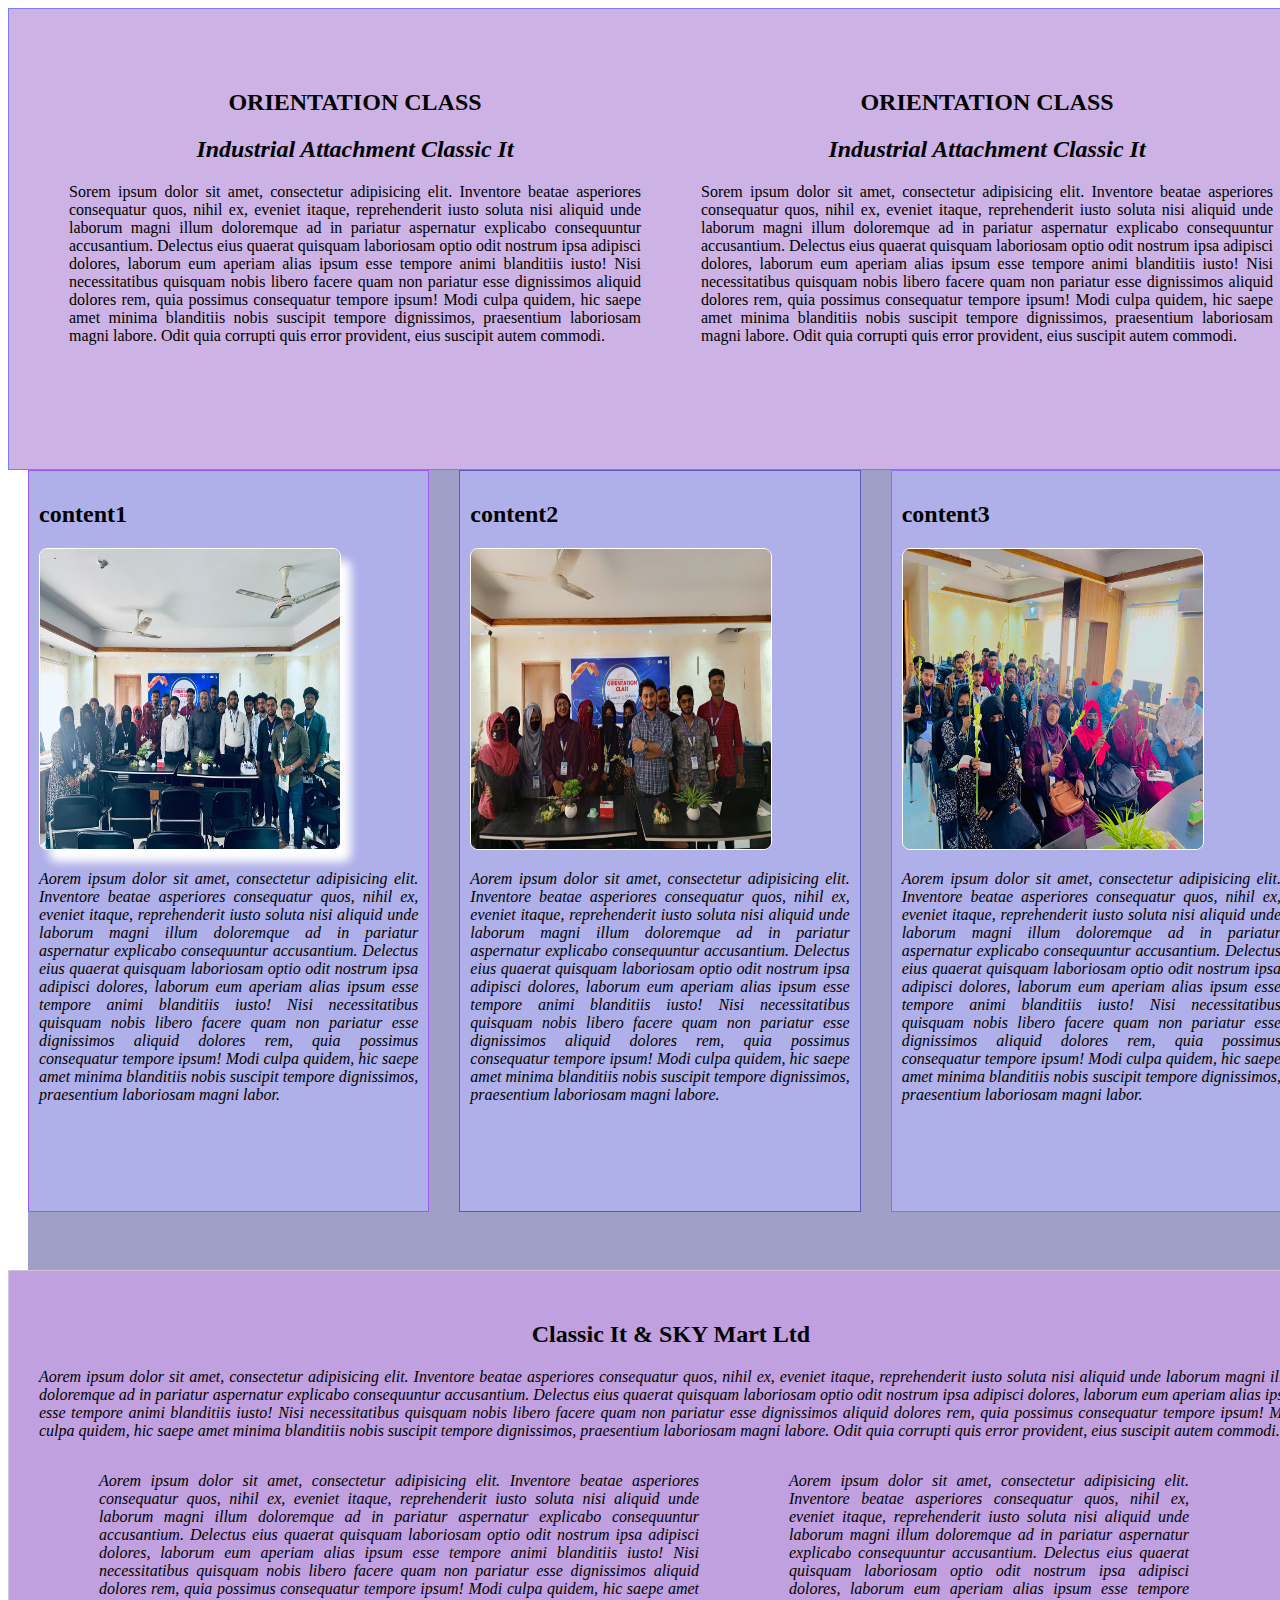
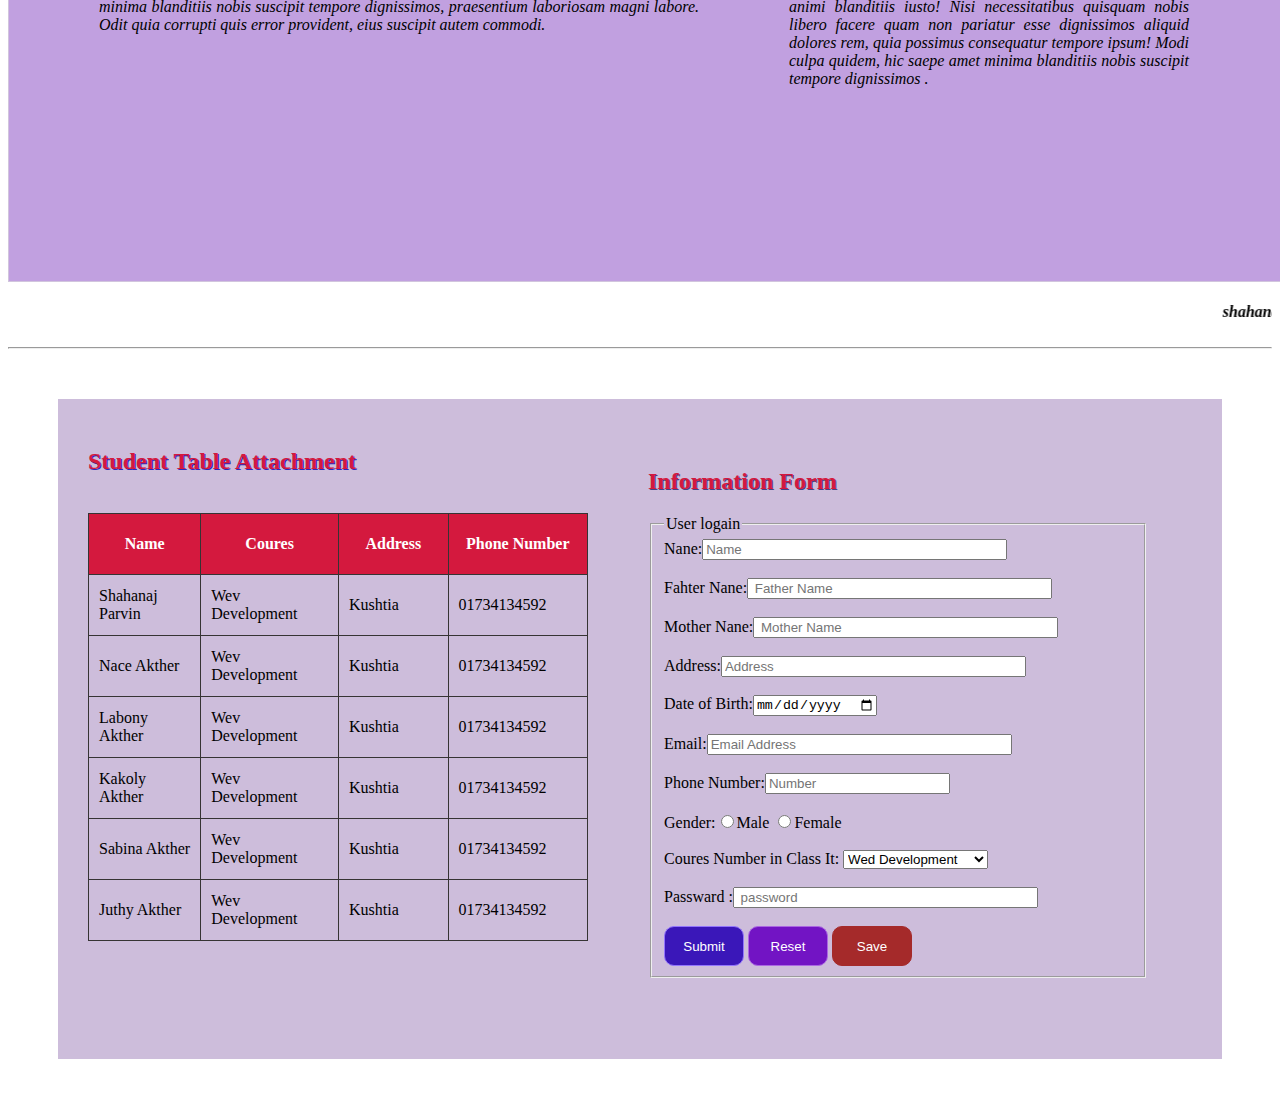
<file: index.html>
<!DOCTYPE html>
<html lang="en">
<head>
    <meta charset="UTF-8">
    <meta name="viewport" content="width=device-width, initial-scale=1.0">

    <link rel="stylesheet" href="style.css">
    <title>Shahanaj</title>
   
</head>
<body>

   <div class="header2">


   <div class="header">
   <h2> <center><span style="color: #dc143c;"></SPAN>ORIENTATION CLASS </span></center></h2> 
   <h2> <center><i>Industrial Attachment  Classic It</center></i></h2>


   <p>Sorem ipsum dolor sit amet, consectetur adipisicing elit. Inventore beatae asperiores consequatur quos, nihil ex, eveniet itaque, reprehenderit iusto soluta nisi aliquid unde laborum magni illum doloremque ad in pariatur aspernatur explicabo consequuntur accusantium. Delectus eius quaerat quisquam laboriosam optio odit nostrum ipsa adipisci dolores, laborum eum aperiam alias ipsum esse tempore animi blanditiis iusto! Nisi necessitatibus quisquam nobis libero facere quam non pariatur esse dignissimos aliquid dolores rem, quia possimus consequatur tempore ipsum! Modi culpa quidem, hic saepe amet minima blanditiis nobis suscipit tempore dignissimos, praesentium laboriosam magni labore. Odit quia corrupti quis error provident, eius suscipit autem commodi.</p>
   </div>
    

   <div class="header1">
      <h2> <center><span style="color: #dc143c;"></SPAN>ORIENTATION CLASS </span></center></h2> 
      <h2> <center><i>Industrial Attachment  Classic It</center></i></h2>
   
      
      <p>Sorem ipsum dolor sit amet, consectetur adipisicing elit. Inventore beatae asperiores consequatur quos, nihil ex, eveniet itaque, reprehenderit iusto soluta nisi aliquid unde laborum magni illum doloremque ad in pariatur aspernatur explicabo consequuntur accusantium. Delectus eius quaerat quisquam laboriosam optio odit nostrum ipsa adipisci dolores, laborum eum aperiam alias ipsum esse tempore animi blanditiis iusto! Nisi necessitatibus quisquam nobis libero facere quam non pariatur esse dignissimos aliquid dolores rem, quia possimus consequatur tempore ipsum! Modi culpa quidem, hic saepe amet minima blanditiis nobis suscipit tempore dignissimos, praesentium laboriosam magni labore. Odit quia corrupti quis error provident, eius suscipit autem commodi.</p>
      </div>

      </div>
<div class="image">
<div class="content">
   <h2>content1</h2>

   <img src="./WhatsApp Image 2024-07-06 at 15.54.54_b143b9ae.jpg"  height="300px"  width="300px">
   
   <p><i>Aorem ipsum dolor sit amet, consectetur adipisicing elit. Inventore beatae asperiores consequatur quos, nihil ex, eveniet itaque, reprehenderit iusto soluta nisi aliquid unde laborum magni illum doloremque ad in pariatur aspernatur explicabo consequuntur accusantium. Delectus eius quaerat quisquam laboriosam optio odit nostrum ipsa adipisci dolores, laborum eum aperiam alias ipsum esse tempore animi blanditiis iusto! Nisi necessitatibus quisquam nobis libero facere quam non pariatur esse dignissimos aliquid dolores rem, quia possimus consequatur tempore ipsum! Modi culpa quidem, hic saepe amet minima blanditiis nobis suscipit tempore dignissimos, praesentium laboriosam magni labor.</i></p>
   </div>
   <div class="content1">
      <h2>content2</h2>

   <img src="./WhatsApp Image 2024-07-06 at 14.05.43_631d1143.jpg"   height="300px"  width="300px" alt="">
   
   <p><i>Aorem ipsum dolor sit amet, consectetur adipisicing elit. Inventore beatae asperiores consequatur quos, nihil ex, eveniet itaque, reprehenderit iusto soluta nisi aliquid unde laborum magni illum doloremque ad in pariatur aspernatur explicabo consequuntur accusantium. Delectus eius quaerat quisquam laboriosam optio odit nostrum ipsa adipisci dolores, laborum eum aperiam alias ipsum esse tempore animi blanditiis iusto! Nisi necessitatibus quisquam nobis libero facere quam non pariatur esse dignissimos aliquid dolores rem, quia possimus consequatur tempore ipsum! Modi culpa quidem, hic saepe amet minima blanditiis nobis suscipit tempore dignissimos, praesentium laboriosam magni labore.</i></p>
   </div>
   <div class="content2">
      <h2>content3</h2>
      

   <img src="./WhatsApp Image 2024-07-06 at 15.54.19_638a4b3d.jpg"  height="300px"  width="300px"   >
   
   <p><i>Aorem ipsum dolor sit amet, consectetur adipisicing elit. Inventore beatae asperiores consequatur quos, nihil ex, eveniet itaque, reprehenderit iusto soluta nisi aliquid unde laborum magni illum doloremque ad in pariatur aspernatur explicabo consequuntur accusantium. Delectus eius quaerat quisquam laboriosam optio odit nostrum ipsa adipisci dolores, laborum eum aperiam alias ipsum esse tempore animi blanditiis iusto! Nisi necessitatibus quisquam nobis libero facere quam non pariatur esse dignissimos aliquid dolores rem, quia possimus consequatur tempore ipsum! Modi culpa quidem, hic saepe amet minima blanditiis nobis suscipit tempore dignissimos, praesentium laboriosam magni labor.</i></p>
</div>
</div>



<div class="content3">

   <h2> <center>  Classic It & SKY Mart Ltd </center></h2>


   <p><i>Aorem ipsum dolor sit amet, consectetur adipisicing elit. Inventore beatae asperiores consequatur quos, nihil ex, eveniet itaque, reprehenderit iusto soluta nisi aliquid unde laborum magni illum doloremque ad in pariatur aspernatur explicabo consequuntur accusantium. Delectus eius quaerat quisquam laboriosam optio odit nostrum ipsa adipisci dolores, laborum eum aperiam alias ipsum esse tempore animi blanditiis iusto! Nisi necessitatibus quisquam nobis libero facere quam non pariatur esse dignissimos aliquid dolores rem, quia possimus consequatur tempore ipsum! Modi culpa quidem, hic saepe amet minima blanditiis nobis suscipit tempore dignissimos, praesentium laboriosam magni labore. Odit quia corrupti quis error provident, eius suscipit autem commodi.</i></p>

<div class="content4">
   <div class="content6">

   <p><i>Aorem ipsum dolor sit amet, consectetur adipisicing elit. Inventore beatae asperiores consequatur quos, nihil ex, eveniet itaque, reprehenderit iusto soluta nisi aliquid unde laborum magni illum doloremque ad in pariatur aspernatur explicabo consequuntur accusantium. Delectus eius quaerat quisquam laboriosam optio odit nostrum ipsa adipisci dolores, laborum eum aperiam alias ipsum esse tempore animi blanditiis iusto! Nisi necessitatibus quisquam nobis libero facere quam non pariatur esse dignissimos aliquid dolores rem, quia possimus consequatur tempore ipsum! Modi culpa quidem, hic saepe amet minima blanditiis nobis suscipit tempore dignissimos, praesentium laboriosam magni labore. Odit quia corrupti quis error provident, eius suscipit autem commodi.</i></p>


</div>
<div class="content5">
   <p><i>Aorem ipsum dolor sit amet, consectetur adipisicing elit. Inventore beatae asperiores consequatur quos, nihil ex, eveniet itaque, reprehenderit iusto soluta nisi aliquid unde laborum magni illum doloremque ad in pariatur aspernatur explicabo consequuntur accusantium. Delectus eius quaerat quisquam laboriosam optio odit nostrum ipsa adipisci dolores, laborum eum aperiam alias ipsum esse tempore animi blanditiis iusto! Nisi necessitatibus quisquam nobis libero facere quam non pariatur esse dignissimos aliquid dolores rem, quia possimus consequatur tempore ipsum! Modi culpa quidem, hic saepe amet minima blanditiis nobis suscipit tempore dignissimos .</i></p>
   </div>

   </div>
   </div>


   <h4> <i><marquee>shahanajp558@gmail.com </marquee></i></h4>



   
   <hr>
   <div class="tafo">
   <div>

   <caption><b><h2><span style="color: #d4193e; text-shadow: 1px 1px rgb(40, 40, 190);"> Student Table Attachment </span></h2></b></caption>
   <br>
   <table>


<tr style="background-color: #d4193e; color: white;">
      <th>Name</th>
      <th>  Coures</th>
      <th>  Address</th>
      <th>  Phone Number</th>

</tr>
<tr>

   <td>Shahanaj Parvin</td>
   <td>Wev Development</td>
   <td>Kushtia</td>
   <td>01734134592</td>
</tr>
<tr>

   <td>Nace Akther</td>
   <td>Wev Development</td>
   <td>Kushtia</td>
   <td>01734134592</td>
</tr>
<tr>

   <td>Labony Akther</td>
   <td>Wev Development</td>
   <td>Kushtia</td>
   <td>01734134592</td>
</tr>
<tr>

   <td>Kakoly Akther</td>
   <td>Wev Development</td>
   <td>Kushtia</td>
   <td>01734134592</td>
</tr>
<tr>

   <td>Sabina Akther</td>
   <td>Wev Development</td>
   <td>Kushtia</td>
   <td>01734134592</td>
</tr>
<tr>

   <td>Juthy Akther</td>
   <td>Wev Development</td>
   <td>Kushtia</td>
   <td>01734134592</td>
</tr>
      
   </table>


   
   </div>


   




   <div class="form">
      <h2> <span style="color: #d4193e; text-shadow: 1px 1px rgb(66, 66, 134);">Information Form</span></h2>
   <form >
      <fieldset >
         <legend>User logain</legend>

      Nane:<input type="text" name="name" size="35" maxlength="30" placeholder="Name"><br><br>
      
   
    Fahter  Nane:<input type="text" name="name" size="35" maxlength="30" placeholder=" Father Name"><br><br>
    
    Mother  Nane:<input type="text" name="name" size="35" maxlength="30" placeholder=" Mother Name"><br><br>
    Address:<input type="text" name="name" size="35" maxlength="30" placeholder="Address"><br><br>
    Date of Birth:<input type="date" name="name" size="35" maxlength="30" placeholder="Date"><br><br>
    Email:<input type="email" name="name" size="35" maxlength="30" placeholder="Email Address"><br><br>
    Phone Number:<input type="Number" name="name" size="35" maxlength="30" placeholder="Number"><br><br>

    Gender:<input type="radio" name="gender" size="35"  maxlength="30" value="male">Male
    <input type="radio" name="gender" size="35" maxlength="30" value="Female">Female<br><br>
    Coures Number in Class It:
    <select>
 
     <option>Wed Development</option>
     <option> Development</option>
     <option> Markating</option>
     <option> Development</option>
     <option>Domain And Hosting</option>
     <option> Ghaphic Design</option>
    </select><br><br>
   Passward :<input type="password" name="name" size="35" maxlength="30" placeholder=" password"><br><br>

   <button type="submit" class="submit">Submit</button>
   <button type="reset" class="reset">Reset</button>
   <button type="button" class="save">Save</button>


</fieldset>

   </form>
   </div>
   </div>
   




</body>
</html>
</file>
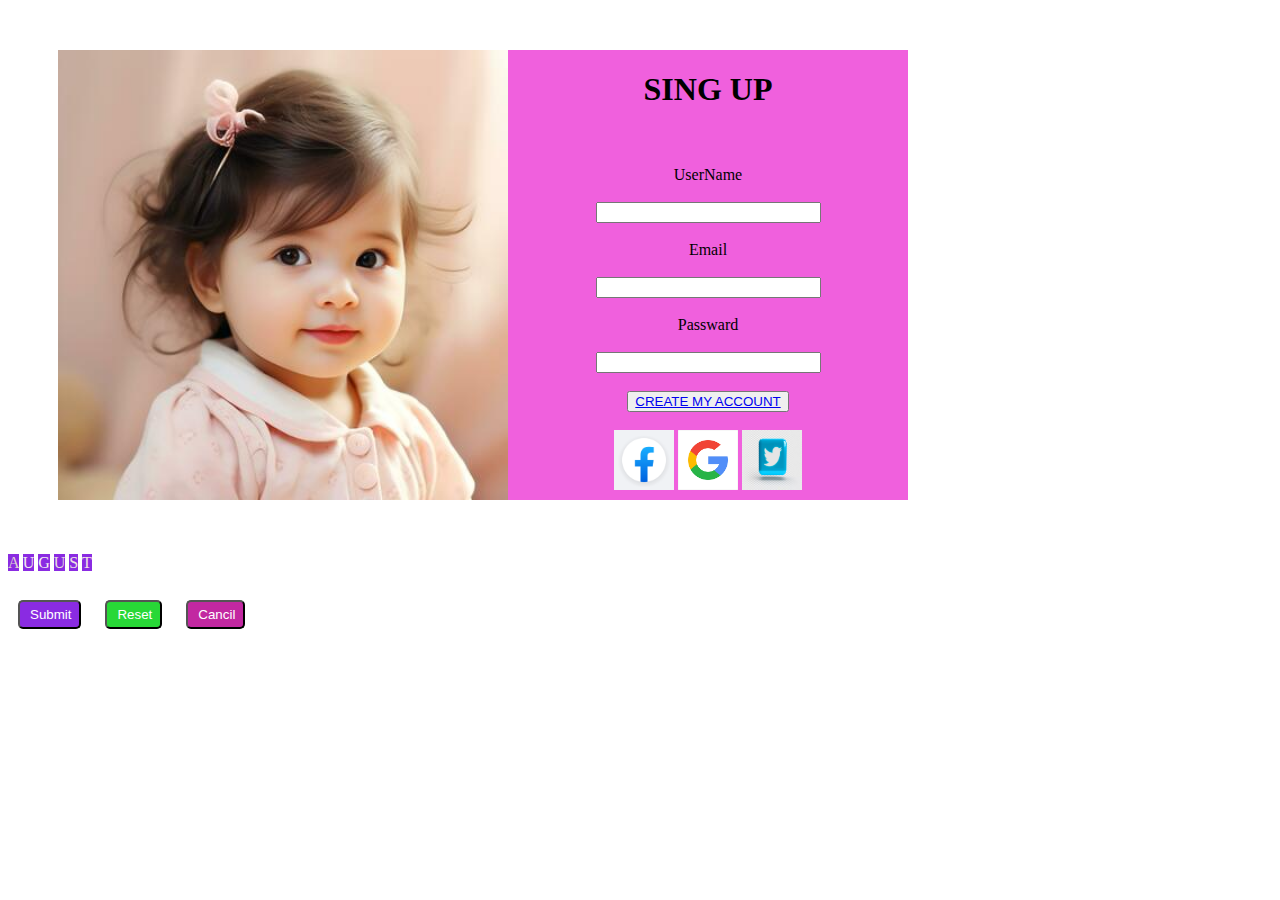
<file: index1.html>
<!DOCTYPE html>
<html lang="en">
<head>
    <meta charset="UTF-8">
    <meta name="viewport" content="width=device-width, initial-scale=1.0">
    <link rel="stylesheet" href="style1.css">
    <title>Resistation From</title>
</head>
<body>


  <div class="three">
  <div class="Two">

  <img src="./american-happy-cut-baby-movement-and-child-love-beautiful-background-photo.jpg"  height="450px" alt="">
  </div>

  <div class="one">
  <center>  <h1>SING UP</h1></center>
  <br><br>
  
  

<form>
  UserName<br><br>
  <input type="text"size="25"  maxlength="30"><br><br>
 Email <br><br>
 <input type="email"size="25"  maxlength="30"><br><br>
 Passward<br><br>
 <input type="password"size="25"  maxlength="30"><br><br>
 <button type="button">  <a href="https://chromewebstore.google.com/detail/copy-link/mjpbijfgaajfmabmfnabchojdlpfnbbi?hl=en">CREATE MY ACCOUNT</button></a><br><br>
 



 <img src="./BHkEd6znUYJ.png"  height="60px" width="60px">
  <img src="./download.png"   height="60px" width="60px"alt="">
  <img src="./3d-square-with-twitter-logo_125540-1571.avif"   height="60px" width="60px"alt="">



</from>
  </div>
  </div>

  <span style="color: hsl(0, 18%, 85%); background-color: blueviolet; ">A</span>
<span  style="color: hsl(0, 10%, 94%); background-color: blueviolet; ">U</span>
<span style="color: #f5f1f1; background-color: blueviolet; ">G</span>
<span style="color: #e6dddd; background-color: blueviolet; ">U</span>
<span style="color: #eee3e3; background-color: blueviolet; ">S</span>
<span style="color: #f3e2e2; background-color: blueviolet; ">T</span><br><br>



<button  style="margin: 10px;" class="button" type="button"> Submit</button>
<button   style="margin: 10px;" class="butn" type="button"> Reset</button>
<button   style="margin: 10px;" class="but" type="button"> Cancil</button>
  







</body>

</html>
</file>
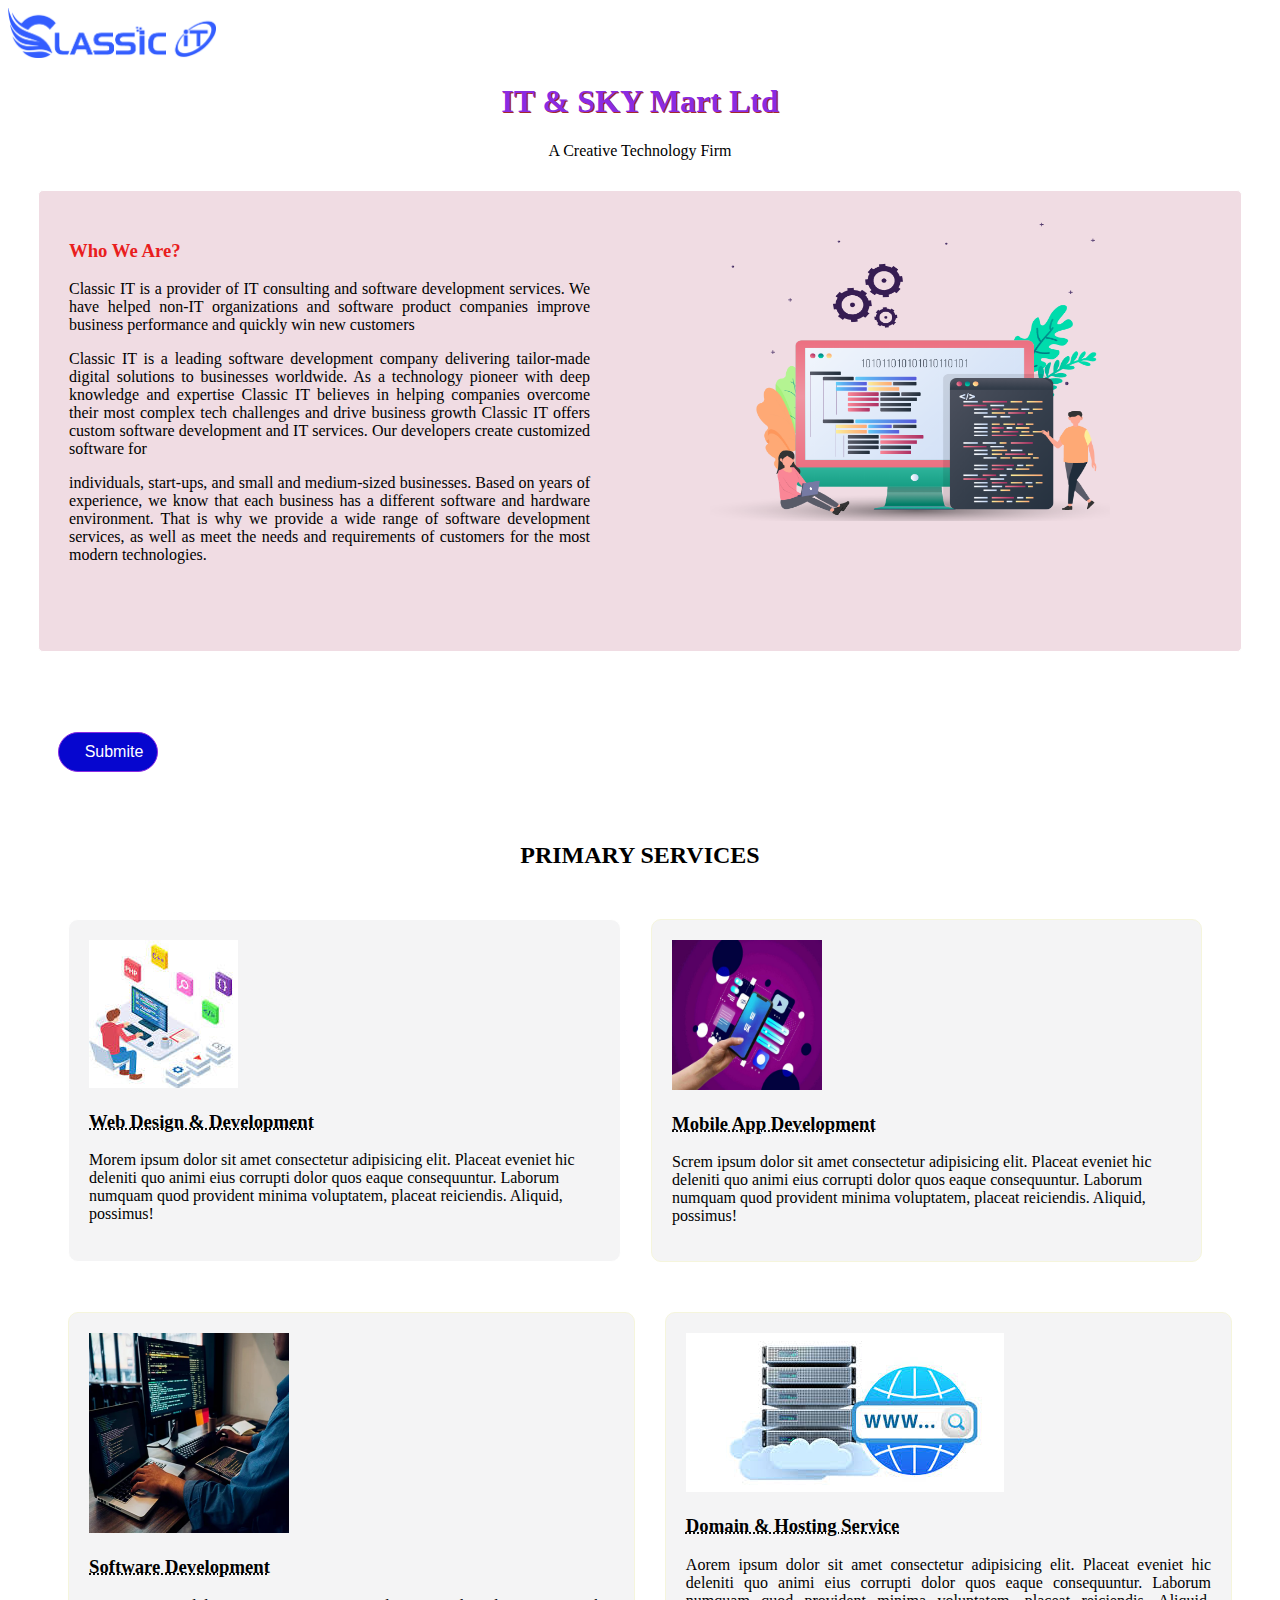
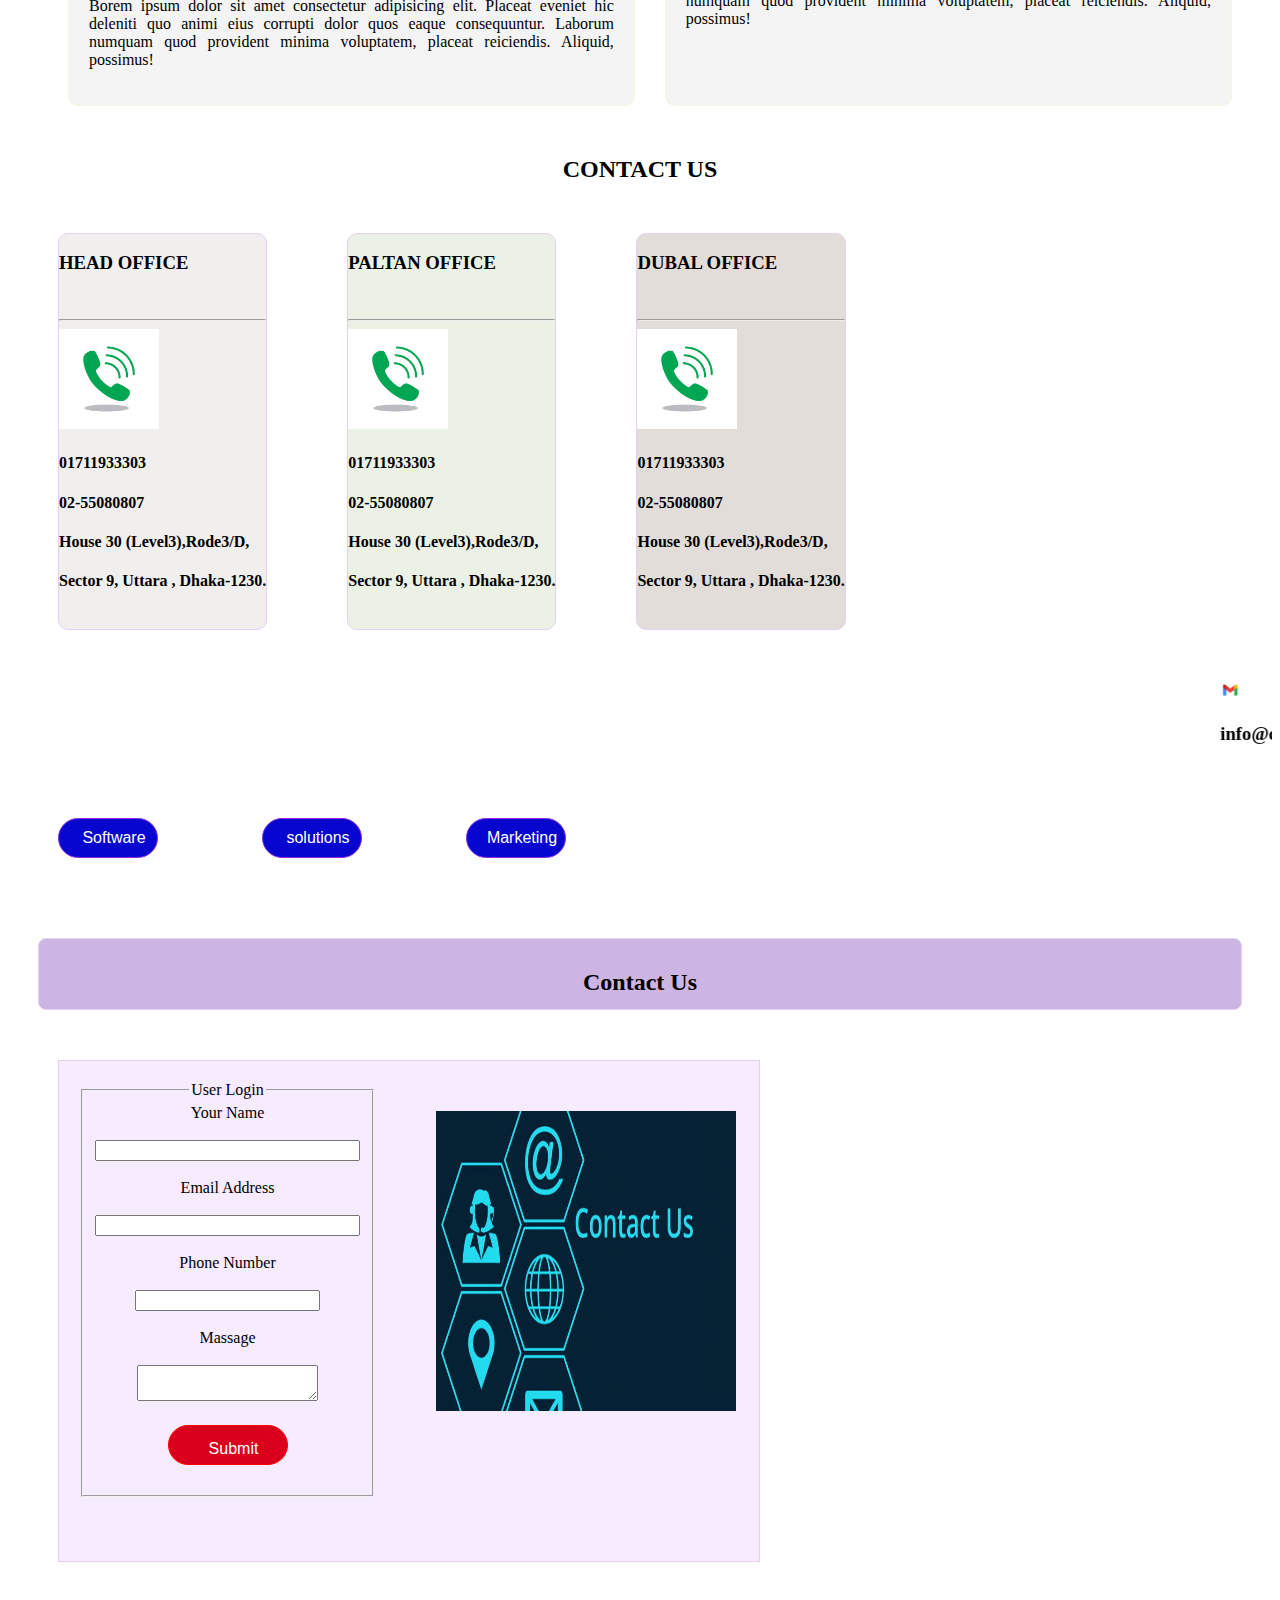
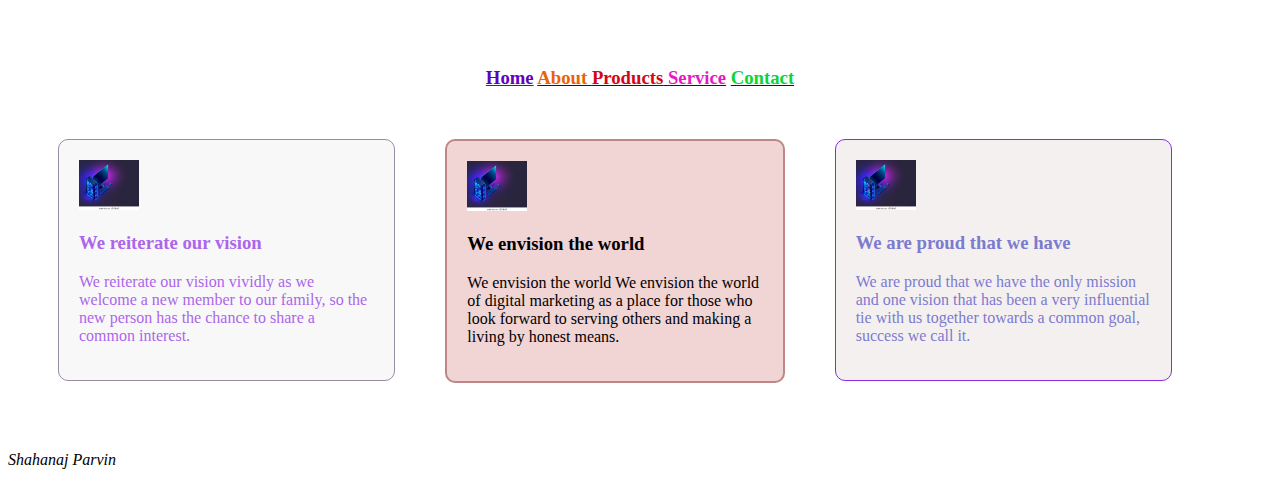
<file: index2.html>
<!DOCTYPE html>
<html lang="en">
<head>
    <meta charset="UTF-8">
    <meta name="viewport" content="width=device-width, initial-scale=1.0">
    <link rel="stylesheet" href="style2.css">
    <title>Classic IT</title>
</head>
<body>
   
    <img src="logo.png" height="50px"><br>
    <center><h1> <span style="color: blueviolet; text-shadow: 1px 1px brown;" >IT & SKY Mart Ltd </span></h1>
    <p>A Creative Technology Firm</p>
    </center>


    <div class="img-para">
       
    <div class="para">
       <span style="color: rgb(233, 30, 30);"><h3> Who We Are?</h3></span>
    <p>Classic IT is a provider of IT consulting and software development services. We have helped non-IT organizations and software product companies improve business performance and quickly win new customers</p>


      <p>  Classic IT is a leading software development company delivering tailor-made digital solutions to businesses worldwide. As a technology pioneer with deep knowledge and expertise Classic IT believes in helping companies overcome their most complex tech challenges and drive business growth Classic IT offers custom software development and IT services. Our developers create customized software for</p>
       <p>individuals, start-ups, and small and medium-sized businesses. Based on years of experience, we know that each business has a different software and hardware environment. That is why we provide a wide range of software development services, as well as meet the needs and requirements of customers for the most modern technologies.</p>
        </div>


        <div class="im">
            <img src="./2024-05-29-6656d96d1a67b.png"  height="300px" width="400px">
            </div>
        </div>


        <button class="but" type="submit">Submite</button>
        




    
   <center> <h2>PRIMARY SERVICES</h2></center>



   <div class="six">
<div class="seven">
<img src="./images.jpeg" alt="">
 <b> <abbr title="word"> <h3>Web Design & Development </h3></abbr></b>
 <p>Morem ipsum dolor sit amet consectetur adipisicing elit. Placeat eveniet hic deleniti quo animi eius corrupti dolor quos eaque consequuntur. Laborum numquam quod provident minima voluptatem, placeat reiciendis. Aliquid, possimus!</p>
</div>
<div class="eight">
<img src="./1715681280125.jpeg"   height="150px" width="150px" alt="">
 <b> <abbr title="word"> <h3>Mobile App Development </h3></abbr></b>
 <p>Screm ipsum dolor sit amet consectetur adipisicing elit. Placeat eveniet hic deleniti quo animi eius corrupti dolor quos eaque consequuntur. Laborum numquam quod provident minima voluptatem, placeat reiciendis. Aliquid, possimus!</p>
 </div>
</div>





<div class="nine">
    <div class="ten">
 <img src="./depositphotos_243120806-stock-photo-programmer-working-software-development-coding.jpg"  height="200px" width="200px">
 <b> <abbr title="word"> <h3>Software Development </h3></abbr></b>
 <p>Borem ipsum dolor sit amet consectetur adipisicing elit. Placeat eveniet hic deleniti quo animi eius corrupti dolor quos eaque consequuntur. Laborum numquam quod provident minima voluptatem, placeat reiciendis. Aliquid, possimus!</p>
    </div>

<div class="elevin">
<img src="./download.jpeg" alt="">
 <b> <abbr title="word"> <h3>Domain & Hosting Service</h3></abbr></b>
 <p>Aorem ipsum dolor sit amet consectetur adipisicing elit. Placeat eveniet hic deleniti quo animi eius corrupti dolor quos eaque consequuntur. Laborum numquam quod provident minima voluptatem, placeat reiciendis. Aliquid, possimus!</p>
 </div>
</div>















   <center> <h2>CONTACT US</h3></center>
    <div  class="one">

        <div class="two">
    <h3>HEAD OFFICE</h3><br>
    <hr>
    <img src="./360_F_463635935_IweuYhCqZRtHp3SLguQL8svOVroVXvvZ.jpg"  width="100px">
    <h4>01711933303</h4>
    <h4>02-55080807</h4>
    <h4>House 30 (Level3),Rode3/D,</h4>
    <h4>Sector 9, Uttara , Dhaka-1230.</h4>
    </div>



<div class="three">
    <h3>PALTAN OFFICE</h3><br>
    <hr>
    <img src="./360_F_463635935_IweuYhCqZRtHp3SLguQL8svOVroVXvvZ.jpg"  width="100px">
    <h4>01711933303</h4>
    <h4>02-55080807</h4>
    <h4>House 30 (Level3),Rode3/D,</h4>
    <h4>Sector 9, Uttara , Dhaka-1230.</h4><br>
    </div>





<div class="four">
    <h3>DUBAL OFFICE</h3><br>
    <hr>
    <img src="./360_F_463635935_IweuYhCqZRtHp3SLguQL8svOVroVXvvZ.jpg" width="100px" alt="">
    <h4>01711933303</h4>
    <h4>02-55080807</h4>
    <h4>House 30 (Level3),Rode3/D,</h4>
    <h4>Sector 9, Uttara , Dhaka-1230.</h4>
    

    </div>
    </div>

    <div class="five">
   
  <strong> <marquee> <img src="./download (1).png"  width="20px">
    <h3>info@classicit.com.bd</h3></marquee>
    </strong>
    </div>

    <button class="but" type="submit">Software</button>
    <button class="but" type="submit">solutions</button>
    <button class="but" type="submit">Marketing</button>





    <div class="ball">


        <h2>Contact Us</h2>
      </div>


      

<div class="con">
    <div class="aas">
    <form>
        <fieldset>
            <legend>User Login</legend>
  
      Your Name <br> <br><input type="text" size="30"><br><br>
      Email Address <br> <br><input type="email" size="30"><br><br>
      Phone Number <br> <br><input type="number" size="30"><br><br>
      Massage<br><br> <textarea>
    

    </textarea>
      <button class="button">Submit</button>
      
      
        </fieldset>
      </form>
      </div>

      <div class="tact">
        <img src="./istockphoto-1366563287-640x640.jpg" height="300px" width="300px">
        </div>
    
      


</div>
<br><br>
     <center>
      <nav>
        <h3>



          <a   <span style="color: rgb(98, 2, 189);"href="https://classicit.com.bd/">Home</a></span>
          
          <a href="https://classicit.com.bd/about-page"><span style="color: rgb(235, 99, 9);">     About    </span>
        </a>


             <a href="https://classicit.com.bd/about-page#"><span style="color: rgb(211, 7, 24);"> Products</span>    </a>   
            <a href="https://classicit.com.bd/service"> <span style="color: rgb(230, 25, 195);"> Service</span></a>
            <a href="https://classicit.com.bd/contact-page"> <span style="color: rgb(16, 212, 48);"> Contact </span> </a>
             </h3>   
          
        
      </nav>
      </center>





      <div class="vision">
        

        <div class="we">
          <div class="word">
            <img src="gaming-pc-computer-glowing-dark-260nw-2259312365.webp" height="50px" width="60px">
            </div>
<h3>We reiterate our vision</h3>
<p>We reiterate our vision vividly as we welcome a new member to our family, so the new person has the chance to share a common interest.</p>
        </div>



        
<div class="are">
  <div class="word">
    <img src="gaming-pc-computer-glowing-dark-260nw-2259312365.webp" height="50px" width="60px">
    </div>
  
<h3>We envision the world</h3>
<p>
  We envision the world
  We envision the world of digital marketing as a place for those who look forward to serving others and making a living by honest means.</p>

  </div>
  <div class="you">
    <div class="word">
      <img src="gaming-pc-computer-glowing-dark-260nw-2259312365.webp" height="50px" width="60px">
      </div>
  <h3>We are proud that we have</h3>
  <p>We are proud that we have the only mission and one vision that has been a very influential tie with us together towards a common goal, success we call it.</p>
  </div>





      </div>
      <br>
      <var>Shahanaj Parvin</var>
      
      
      
      
    
    
    
</body>
</html>
</file>
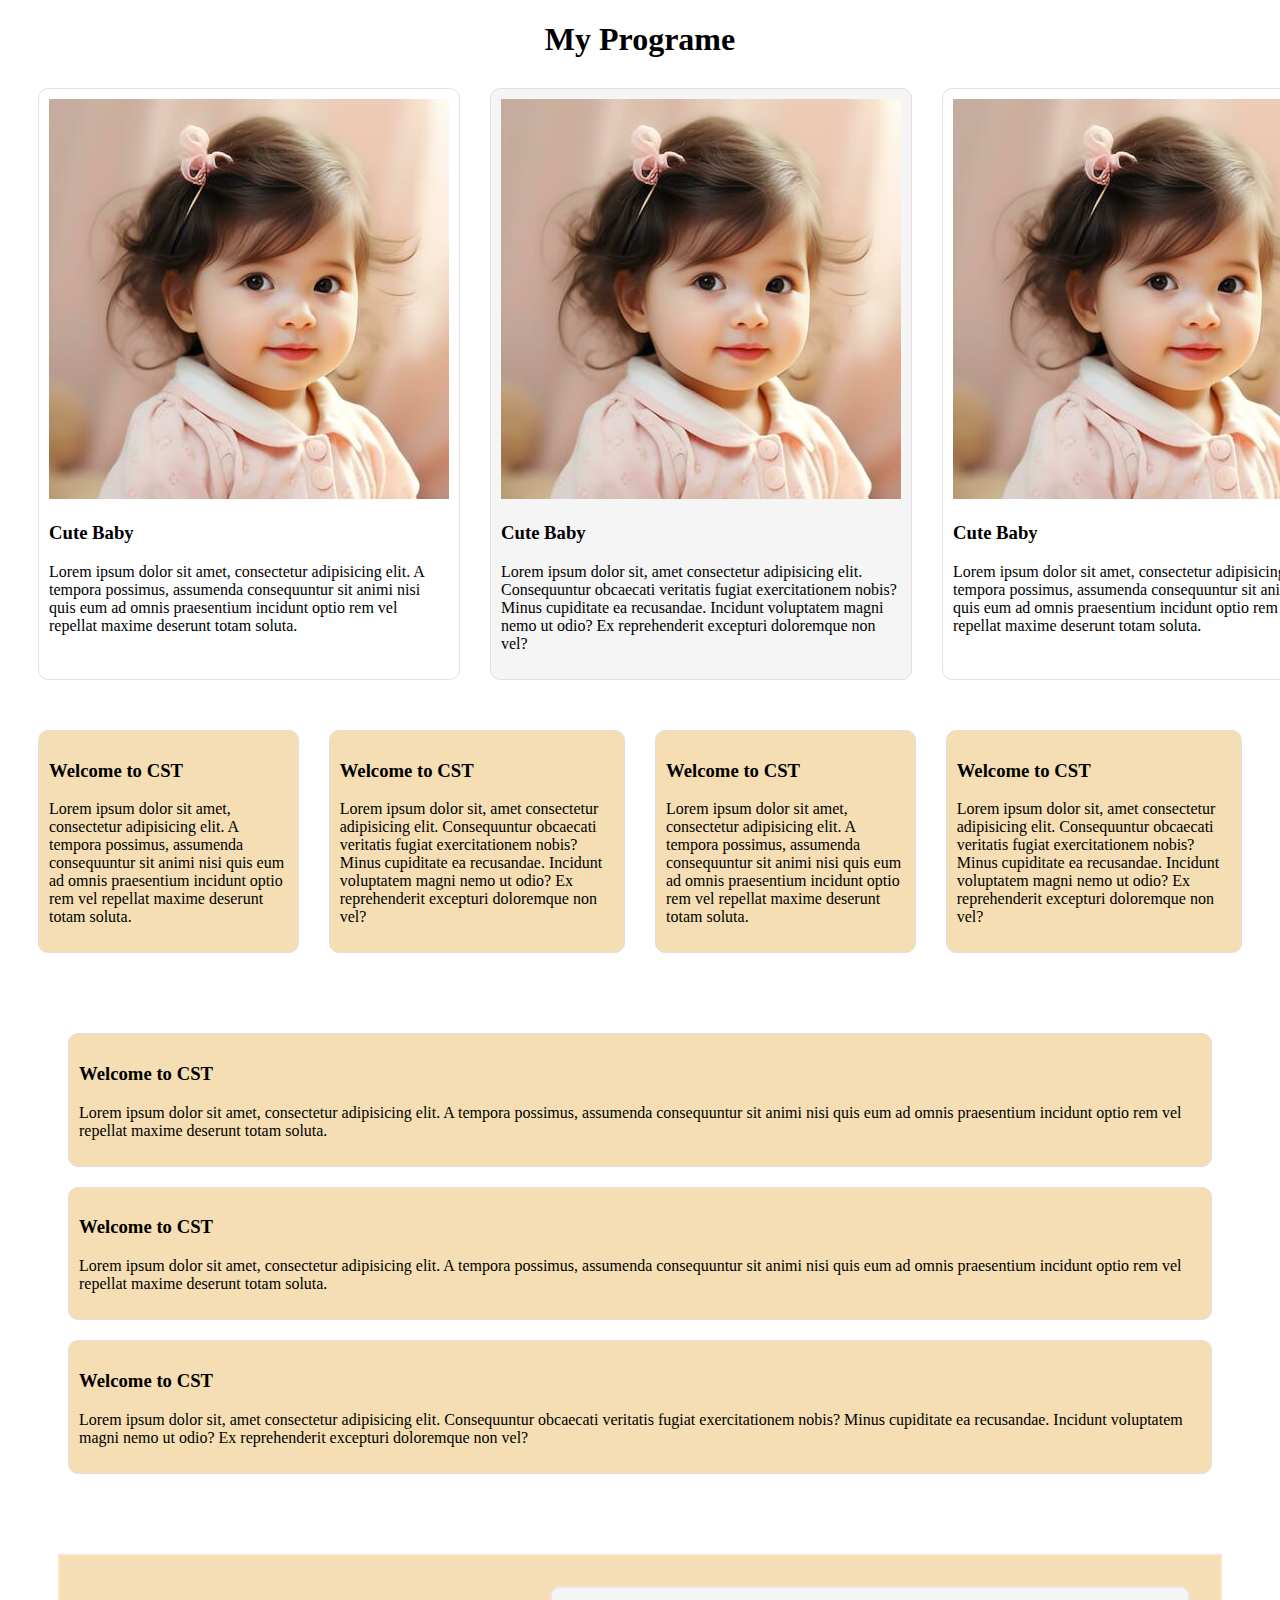
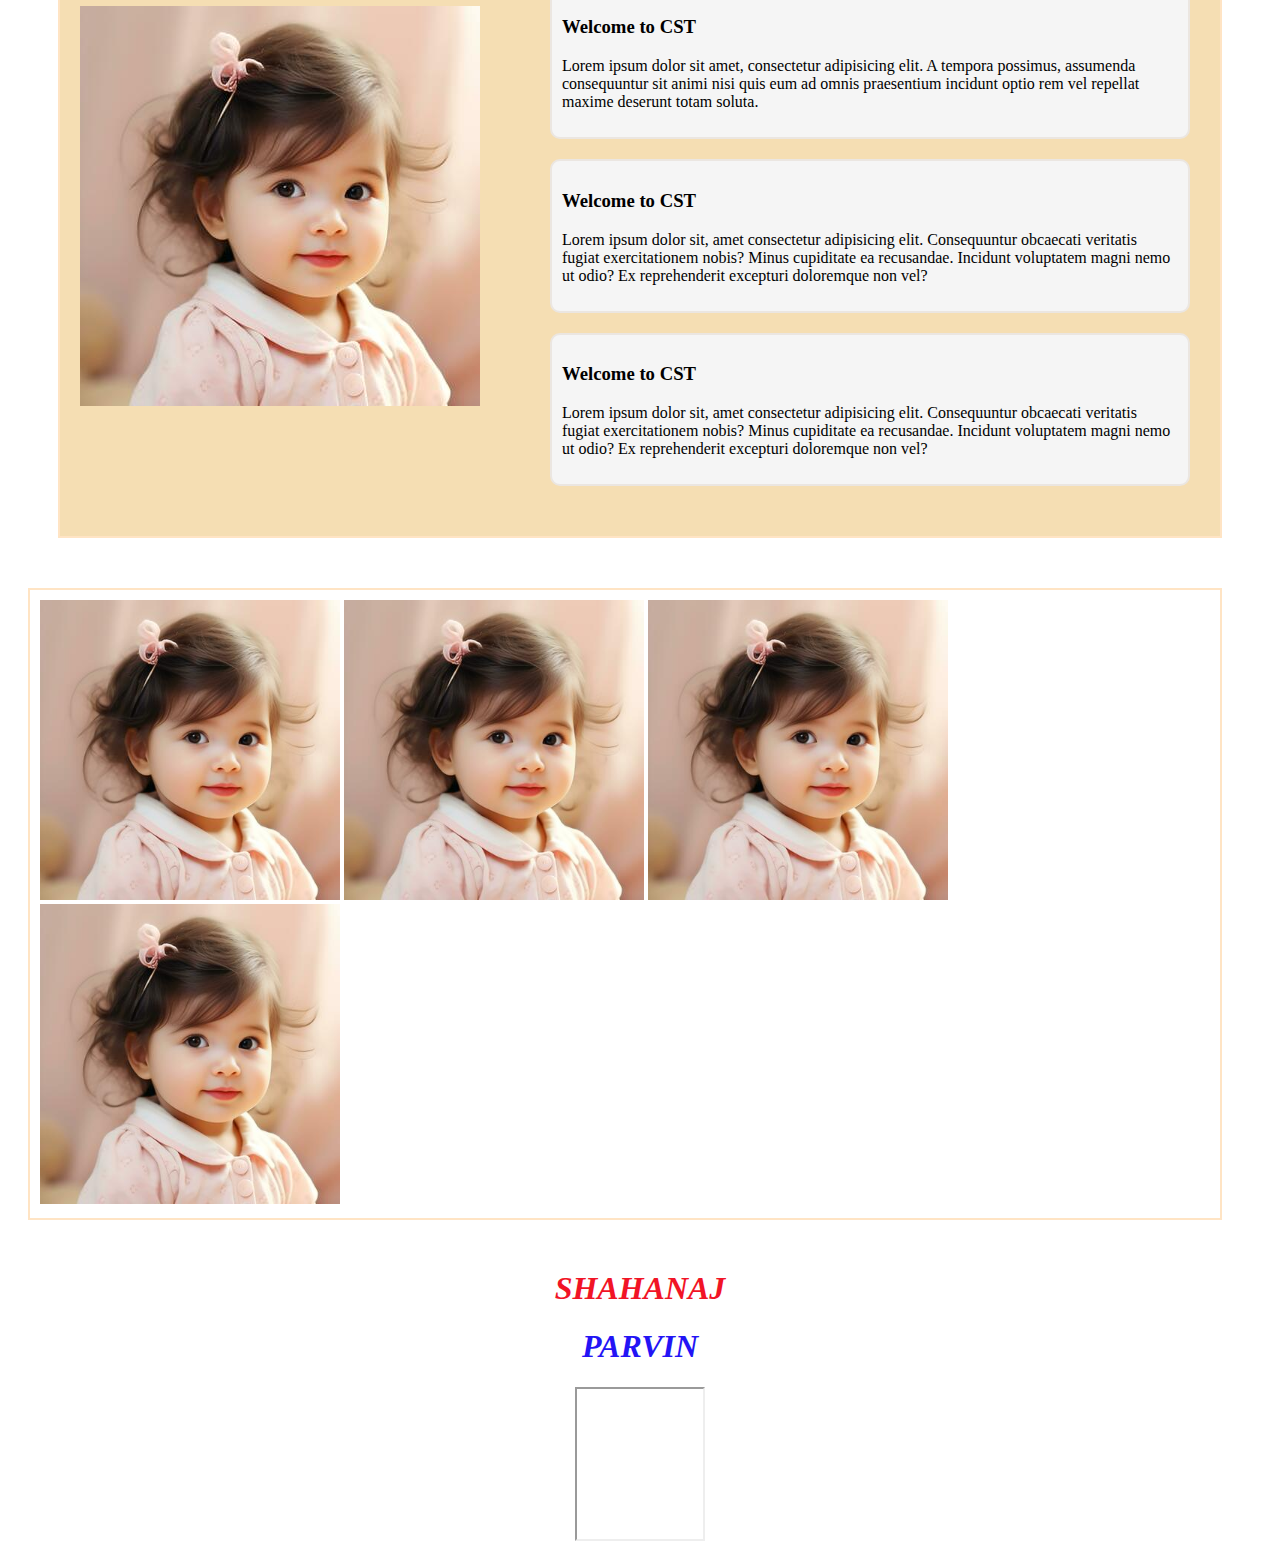
<file: index3.html>
<!DOCTYPE html>
<html lang="en">
<head>
    <meta charset="UTF-8">
    <meta name="viewport" content="width=device-width, initial-scale=1.0">
    <link rel="stylesheet" href="style3.css">
    <title>Document</title>
</head>
<body>

  <center> <h1>My Programe</h1> </center>
   <div class="four">

    <div class="five">
        <img src="./american-happy-cut-baby-movement-and-child-love-beautiful-background-photo.jpg"  height="400px" width="400px">
        <h3>Cute Baby</h3>
        <p>Lorem ipsum dolor sit amet, consectetur adipisicing elit. A tempora possimus, assumenda consequuntur sit animi nisi quis eum ad omnis praesentium incidunt optio rem vel repellat maxime deserunt totam soluta.</p>
    </div>
    <div class="six">
        <img src="./american-happy-cut-baby-movement-and-child-love-beautiful-background-photo.jpg"  height="400px" width="400px">
        <h3>Cute Baby</h3>
        <p>Lorem ipsum dolor sit, amet consectetur adipisicing elit. Consequuntur obcaecati veritatis fugiat exercitationem nobis? Minus cupiditate ea recusandae. Incidunt voluptatem magni nemo ut odio? Ex reprehenderit excepturi doloremque non vel?</p>
    </div>

    <div class="five">
        
        <img src="./american-happy-cut-baby-movement-and-child-love-beautiful-background-photo.jpg"  height="400px" width="400px">
        <h3>Cute Baby</h3>
        <p>Lorem ipsum dolor sit amet, consectetur adipisicing elit. A tempora possimus, assumenda consequuntur sit animi nisi quis eum ad omnis praesentium incidunt optio rem vel repellat maxime deserunt totam soluta.</p>
    </div>
    
   </div>

   <div class="seven">
    
    <div class="eight">
        <h3>Welcome to CST</h3>
        <p>Lorem ipsum dolor sit amet, consectetur adipisicing elit. A tempora possimus, assumenda consequuntur sit animi nisi quis eum ad omnis praesentium incidunt optio rem vel repellat maxime deserunt totam soluta.</p>
    </div>
    <div class="nine">
        <h3>Welcome to CST</h3>
        <p>Lorem ipsum dolor sit, amet consectetur adipisicing elit. Consequuntur obcaecati veritatis fugiat exercitationem nobis? Minus cupiditate ea recusandae. Incidunt voluptatem magni nemo ut odio? Ex reprehenderit excepturi doloremque non vel?</p>
    </div>
    <div class="eight">
        <h3>Welcome to CST</h3>
        <p>Lorem ipsum dolor sit amet, consectetur adipisicing elit. A tempora possimus, assumenda consequuntur sit animi nisi quis eum ad omnis praesentium incidunt optio rem vel repellat maxime deserunt totam soluta.</p>
    </div>
    <div class="nine">
        <h3>Welcome to CST</h3>
        <p>Lorem ipsum dolor sit, amet consectetur adipisicing elit. Consequuntur obcaecati veritatis fugiat exercitationem nobis? Minus cupiditate ea recusandae. Incidunt voluptatem magni nemo ut odio? Ex reprehenderit excepturi doloremque non vel?</p>

   </div>
   </div>



   <div class="ten">
    <div class="elevin">
        <h3>Welcome to CST</h3>
        <p>Lorem ipsum dolor sit amet, consectetur adipisicing elit. A tempora possimus, assumenda consequuntur sit animi nisi quis eum ad omnis praesentium incidunt optio rem vel repellat maxime deserunt totam soluta.</p>
    </div>
    <div class="elevin">
        <h3>Welcome to CST</h3>
        <p>Lorem ipsum dolor sit amet, consectetur adipisicing elit. A tempora possimus, assumenda consequuntur sit animi nisi quis eum ad omnis praesentium incidunt optio rem vel repellat maxime deserunt totam soluta.</p>
    </div>
    <div class="twelv">
        <h3>Welcome to CST</h3>
        <p>Lorem ipsum dolor sit, amet consectetur adipisicing elit. Consequuntur obcaecati veritatis fugiat exercitationem nobis? Minus cupiditate ea recusandae. Incidunt voluptatem magni nemo ut odio? Ex reprehenderit excepturi doloremque non vel?</p>



   </div>
   </div>




   <div class="sun">

   <div class="therty">
    <img src="./american-happy-cut-baby-movement-and-child-love-beautiful-background-photo.jpg"  height="400px" width="400px">
   </div>
   <div class="black">
   <div class="section-1">
    <h3>Welcome to CST</h3>
    <p>Lorem ipsum dolor sit amet, consectetur adipisicing elit. A tempora possimus, assumenda consequuntur sit animi nisi quis eum ad omnis praesentium incidunt optio rem vel repellat maxime deserunt totam soluta.</p>
</div>
<div class="section-2">
    <h3>Welcome to CST</h3>
    <p>Lorem ipsum dolor sit, amet consectetur adipisicing elit. Consequuntur obcaecati veritatis fugiat exercitationem nobis? Minus cupiditate ea recusandae. Incidunt voluptatem magni nemo ut odio? Ex reprehenderit excepturi doloremque non vel?</p>
    </div>
   
    <div class="section-3">
        <h3>Welcome to CST</h3>
        <p>Lorem ipsum dolor sit, amet consectetur adipisicing elit. Consequuntur obcaecati veritatis fugiat exercitationem nobis? Minus cupiditate ea recusandae. Incidunt voluptatem magni nemo ut odio? Ex reprehenderit excepturi doloremque non vel?</p>
        </div>

   </div>

</div>

<div  class="section-4">
    <img src="./american-happy-cut-baby-movement-and-child-love-beautiful-background-photo.jpg" height="300px"  width="300px">
    <img src="./american-happy-cut-baby-movement-and-child-love-beautiful-background-photo.jpg" height="300px"  width="300px">
    <img src="./american-happy-cut-baby-movement-and-child-love-beautiful-background-photo.jpg" height="300px"  width="300px">
    <img src="./american-happy-cut-baby-movement-and-child-love-beautiful-background-photo.jpg" height="300px"  width="300px">
</div>

<center><h1><i> <span style="color: rgb(241, 20, 38);">SHAHANAJ </i></span></h1></center>
<center><h1><i> <span style="color: rgb(35, 20, 245);"> PARVIN</i></span></h1></center>




<center><iframe   width="10%" src="https://classicit.com.bd/"  title=" classic it"></iframe></center>





</body>
</html>
</file>
<file: style.css>
.header{
    height: 400px;
    width: 600px;

    padding: 30px;
    font-family: cursive;
    text-align: justify;
}
.header2{
    display: flex;
    height: 400px;
    width: 100%;
    border: 1px solid rgb(123, 123, 255);
    padding: 30px;
    background-color: rgb(205, 179, 229);
}
.header1{
    height: 400px;
    width: 600px;
    padding: 30px;
    font-family: cursive;
    text-align: justify;
    text-shadow: 1px ;
}
.image{
    display: flex;
    gap: 30px;
    margin-left: 30px;
    text-align: center;
    background-color: rgb(159, 159, 199);
    margin-left: 20px;
    margin-right: 30px;
    width: 100%;
    height: 800px;
}
.content img{
    box-shadow: 10px   12px 10px  white;
    border-radius: 8px ;
    align-items: center;
    padding-left: auto;
    padding-right: auto;
    border: 1px solid white;

}

.content1 img{
    border: 1px solid white;
    box-shadow: 10px;
    border-radius: 8px;

}

.content2 img{
    border: 1px solid white;
   
    box-shadow: 10px;
    border-radius: 8px;
    align-items: center;
    

    
    

}
.content{
    border: 1px solid rgb(159, 86, 243);
    text-align: justify;
    background-color: rgb(175, 175, 233);
    height: 720px;
    width: 500px;
    padding: 10px;
    font-family: cursive;
}
.content1{
    border: 1px solid rgb(87, 89, 187);
    text-align: justify;
    background-color: rgb(175, 175, 233);
    height: 720px;
    width: 500px;
    padding: 10px;
    font-family: cursive;
}
.content2{
    border: 1px solid rgb(138, 111, 233);
    text-align: justify;
    background-color: rgb(175, 175, 233);
    height: 720px;
    width: 500px;
    padding: 10px;
    font-family: cursive;
   
}
.content3{
    background-color: rgb(193, 160, 224);
    border: 1px solid rgb(209, 197, 221);
    height: 550px;
    width: 100%;
    padding: 30px;
    font-family: cursive;
    text-align: justify;
}
.content4{
    display: flex;
    gap: 50px;
}
.content5{
    height: 400px;
    width: 400px;
    padding-left: 40px;
    text-align: justify;
}
.content6{
    height: 400px;
    width: 600px;
    padding-left: 60px;
    text-align: justify;

}

table ,th, td{
    height: 40px;
    width: 500px;
    border: 1px solid rgb(54, 52, 52);
    border-collapse: collapse;
    padding: 10px;
   }
  .submit{
    background-color: rgb(58, 23, 185);
    height: 40px;
    width: 80px;
    border-radius: 10px;
    border: 1px solid rgb(147, 117, 253);
    color: white;
  }
  .reset{
    background-color: rgb(114, 20, 196);
    height: 40px;
    width: 80px;
    border-radius: 10px;
    border: 1px solid rgb(171, 103, 226);
    color: white;
  }
  .save{
    background-color: brown;
    height: 40px;
    width: 80px;
    border-radius: 10px;
    border: 1px solid brown;
    color: white;
  }
  .form{
    height: 500px;
    width: 500px;
    padding: 20px;

  }
  .tafo{
    display: flex;
    gap: 40px;
    margin: 50px;
    height: 600px;
    padding: 30px;
    background-color: rgb(205, 189, 219);
  }
</file>
<file: style1.css>
.one{
    background-color: rgb(240, 96, 221);
    height: 450px;
    width: 400px;
    text-align: center;
    margin-right: auto;
}
.two{
    display: flex;
    height: 400px;
    width: 400px;
}
.three{
  margin: 50px;
    display: flex
    ;
}
.button{
    background-color: blueviolet;
    padding-left: 10px;
    padding-top: 5px;
    padding-right: 8px;
    padding-bottom: 5px;
    color: white;
    border-radius: 5px;
    cursor: pointer;
}
.butn{
    background-color: #28d837;
    padding-left: 10px;
    padding-top: 5px;
    padding-right: 8px;
    padding-bottom: 5px;
    color: white;
    border-radius: 5px;
    cursor: pointer;
    box-shadow: 20px;
}

    .butn:hover{
        background-color: rgb(140, 20, 220);


    }

.but{
    background-color: rgb(194, 40, 161);
    padding-left: 10px;
    padding-top: 5px;
    padding-right: 8px;
    color: white;
    padding-bottom: 5px;
    border-radius: 5px;
    cursor: pointer;
}
.but:hover{
    box-shadow: 20px;
    background-color: #28d837;

}
</file>
<file: style2.css>
.one{
    display: flex;
    margin: 50px;
    


    
}
.two{
    margin-right: 40px;
    box-shadow: 10px;
    border-radius: 10px;
    border: 1px solid #e3d1f5;
    margin-right: 80px;
    background-color: rgb(241, 238, 238);
}
.three{
    margin-right: 40px;
    box-shadow: 10px;
    margin-right: 80px;
    border-radius: 10px;
    border: 1px solid #e3d1f5;
    background-color: #ebf1e4;
}

    


.four{
    margin-right: 40px;
    box-shadow: 10px;
    margin-right: 80px;
    border-radius: 10px;
    border: 1px solid #e3d1f5;
    background-color: rgb(226, 221, 217);
}
.six{
    display: flex;
    margin: 50px;
    border: 5px;
    

}
.nine{
    display: flex;
    margin: 50px;
    margin-right: 20px;
}
.seven{
    margin-right: 20px;
    background-color: #f4f4f5;
    box-shadow: 20px;
    border-radius: 10px;
    margin-left: 10px;
    border: 1px solid white;
    padding: 20px;
}
.eight{
    margin-right: 20px;
    background-color: #f4f4f5;
    box-shadow: 20px;
    border-radius: 10px;
    margin-left: 10px;
    border: 1px solid beige;
    padding: 20px;


}
.ten{
    margin-right: 20px;
    background-color: #f4f4f5;
    box-shadow: 20px;
    border-radius: 10px;
    margin-left: 10px;
    border: 1px solid beige;
    padding: 20px;
    text-align: justify;
}
.elevin{
    margin-right: 20px;
    background-color: #f4f4f5;
    box-shadow: 20px;
    border-radius: 10px;
    margin-left: 10px;
    padding: 20px;
    border: 1px solid beige;
    text-align: justify;


}
.img-para{
    display: flex;
    margin: 30px;
    gap: 30px;
    padding: 10px;
    border: 1px solid white;
    box-shadow: 20px;
    border-radius: 5px;
    
    background-color: rgb(240, 220, 227);
}
.para{
    height: 400px;
    width: 600px;
    margin-right: 50px;
    
    padding: 20px;
    text-align: justify;
    box-shadow: 20px  white;
    

}
.im{
    margin-top: 20px;
    margin-left: 20px;
    height: 400px;
    width: 600px;
    
}
.but{
    background-color: rgb(6, 6, 207);
    color: white;
    padding-top: 10px;
    padding-left: 18px;
    margin-right: 18px;
    margin-bottom: 22px;
font-size: 16px;
    border-radius: 20px;
    text-align: center;
    box-shadow: 10px;
    width: 100px;
    height: 40px;
    padding-bottom: 10px;
    border: 1px solid blueviolet;

    cursor: pointer;
    margin: 50px;
    
    
}
.but:hover{
    background-color: brown;
}
.ball{
    background-color: hwb(270 71% 11%);
    text-align: center;
    height: 50px;
    border-bottom: 12px;
    margin: 30px;
    border: 1px solid #e3d1f5;
    border-radius: 8px;
    padding: 10px;
}
.button{
    background-color: rgb(218, 0, 29);
    color: white;
    border: 1px solid red;
    padding-top: 8px;
    padding-left: 18px;
    margin-right: 18px;
    margin-bottom: 22px;
    font-size: 16px;
    width: 120px;
    height: 40px;
    border-radius: 20px;
    text-align: center;
    box-shadow: 10px;
    cursor: pointer;
    margin: 20px;
    
}
.button:hover{
background-color: chartreuse;
}
.con{
    display: flex;
    margin: 50px;
    background-color: rgb(246, 235, 255);
    border: 1px solid #e3d1f5;
    height: 500px;
    width: 700px;
}
.aas{
    height: 150px;
    width: 300px;
    text-align: center;
    margin-right: 40px;
    box-shadow: 70px;
    border-radius: 10px;
    padding: 20px;
}
.tact{
    margin-right: 30px;
    margin-bottom: 20px;
    padding-top: 50px;
}
.vision{
    display: flex;
    margin: 50px;
}
.we{
    height: 200px;
    padding: 20px;
    width: 500px;
    background-color: #f5f2f38f;
    box-shadow: 60px;
    color: rgb(171, 102, 235);
    
    margin-right: 50px;
    border-radius: 10px;
    border: 1px solid rgb(153, 141, 163);
   
}
.are{
    height: 200px;
    width: 500px;
    background-color: #f1d4d4;
    box-shadow: 60px;
    margin-right: 50px;
    border-radius: 10px;
    border: 2px solid rgb(189, 135, 135);
    padding: 20px;


}
.you{
    height: 200px;
    width: 500px;
    background-color: hwb(0 94% 4%);
    box-shadow: 80px;
    border: 1px solid blueviolet;
    margin-right: 50px;
    color: rgb(123, 123, 207);
    padding-right: 10px;
    
    border-radius: 10px;
    text-shadow: 10px;
    padding: 20px;
 
}
</file>
<file: style3.css>
.one{
    display: block;
    margin: 30px;
    gap: 30px;
    
}
.two{
    border: 1px solid black;
    padding: 10px;
    margin-bottom: 20px;

}
.three{
    border: 1px solid black;
    margin-bottom: 20px;
    padding: 10px;

}
.four{
    display: flex;
    margin: 30px;
    gap: 30px;

}
.five{
    border: 1px solid rgb(228, 223, 226);
    margin-bottom: 20px;
    padding: 10px;
    border-radius: 10px;

}
.six{
    border: 1px solid rgb(230, 220, 226);
    margin-bottom: 20px;
    padding: 10px;
    background-color: whitesmoke;
    border-radius: 10px;
}
.seven{
    display: flex;
    margin: 30px;
    gap: 30px;


}
.eight{
    border: 1px solid rgb(224, 222, 224);
    margin-bottom: 20px;
    padding: 10px;
    border-radius: 10px;
    background-color: wheat;
    box-shadow: 20px;

}
.nine{
    border: 1px solid rgb(224, 222, 224);
    margin-bottom: 20px;
    padding: 10px;
    border-radius: 10px;
    background-color: wheat;
    box-shadow: 20px;
    
   
}
.ten{
    display: block;
    margin: 50px;
    padding: 10px;
    bottom: 2px solid green;
}
.elevin{
    border: 1px solid rgb(224, 222, 224);
    margin-bottom: 20px;
    padding: 10px;
    border-radius: 10px;
    background-color: wheat;
    box-shadow: 20px;

}
.twelv{
    border: 1px solid rgb(224, 222, 224);
    margin-bottom: 20px;
    padding: 10px;
    border-radius: 10px;
    background-color: wheat;
    box-shadow: 20px;

    
}
.sun{
    display: flex;
    margin: 50px;
    border: 2px solid bisque;
    background-color: wheat;
    
}
.black{
    display: block;
    margin: 30px;
}
.section-1{
    background-color: whitesmoke;
    border: 2px solid rgb(235, 230, 225);
    padding: 10px;margin-bottom: 20px;
    padding: 10px;
    border-radius: 10px;
    box-shadow: 20px;
}
.section-2{
    background-color: whitesmoke;
    border: 2px solid rgb(235, 230, 225);
    padding: 10px;margin-bottom: 20px;
    padding: 10px;
    border-radius: 10px;
    box-shadow: 20px;

}
.section-3{
    background-color: whitesmoke;
    border: 2px solid rgb(235, 230, 225);
    padding: 10px;margin-bottom: 20px;
    padding: 10px;
    border-radius: 10px;
    box-shadow: 20px;
}
.therty{
    
    margin-right: 20px;
    margin-top: 30px;
    padding: 20px;
}
.section-4{
    margin: 50px;
    border: 2px solid bisque;
    padding: 10px;
    margin-left: 20px;
}
</file>
